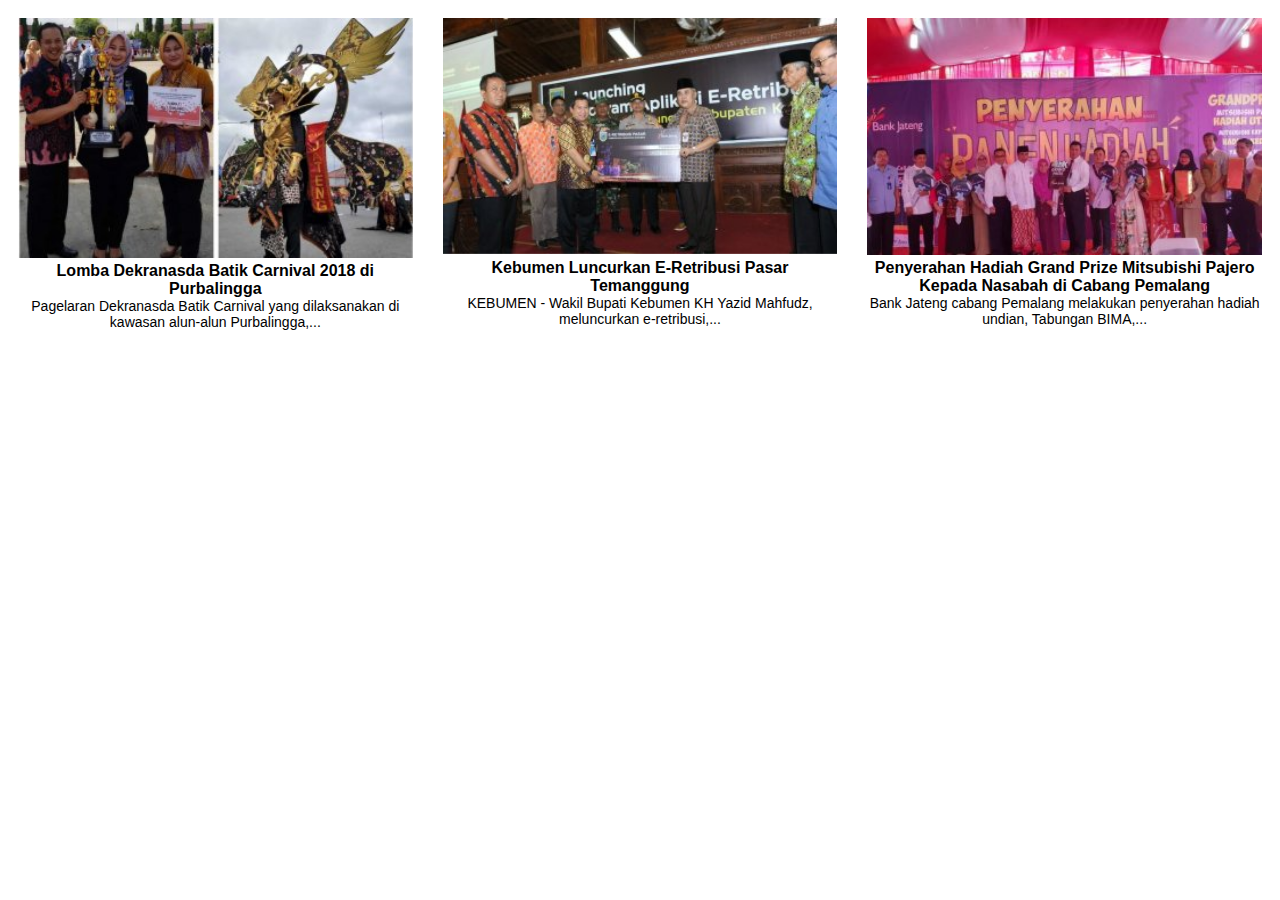
<file: iframe/inner1/index.html>
<html>
    <head>
        <meta name="viewport" content="width=device-width, initial-scale=1.0">
        <link rel="stylesheet" href="basic.css">
        <link rel="stylesheet" href="index.css">
    </head>

    <body>
        <div class="container" align="center">
		
            <div class="menu">
				<div class="molo"><img width="100%" src="minime1.png">
				<font class="judul"><b><br>Lomba Dekranasda Batik Carnival 2018 di Purbalingga</b></font><br>
				<font class="ket">Pagelaran Dekranasda Batik Carnival yang dilaksanakan di kawasan alun-alun Purbalingga,... </font></div>
			</div>
			
            <div class="content">
				<div class="molo"><img width="100%" src="minime2.png">
				<font class="judul"><b><br>Kebumen Luncurkan E-Retribusi Pasar Temanggung</b></font><br>
				<font class="ket">KEBUMEN - Wakil Bupati Kebumen KH Yazid Mahfudz, meluncurkan e-retribusi,... </font></div>
			</div>
			
            <div class="footer">
				<div class="molo"><img width="100%" src="minime3.png">
				<font class="judul"><b><br>Penyerahan Hadiah Grand Prize Mitsubishi Pajero Kepada Nasabah di Cabang Pemalang</b></font><br>
				<font class="ket">Bank Jateng cabang Pemalang melakukan penyerahan hadiah undian, Tabungan BIMA,... </font></div>
			</div>
			
        </div>
    </body>
</html>
</file>
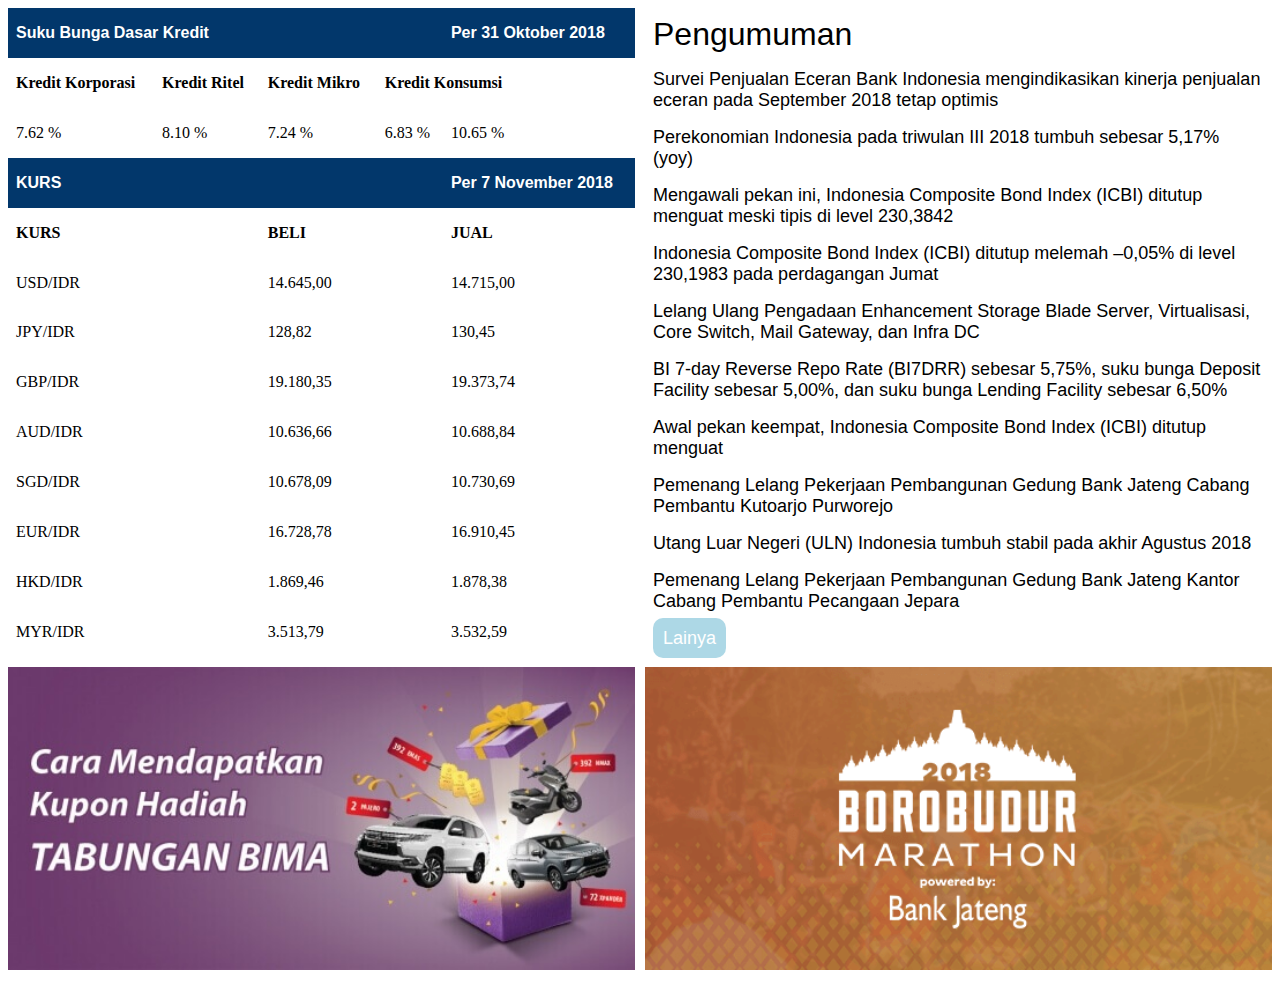
<file: iframe/inner2/index.html>
<html>
    <head>
        <meta name="viewport" content="width=device-width, initial-scale=1.0">
        <link rel="stylesheet" href="basic.css">
        <link rel="stylesheet" href="index.css">
    </head>

    <body>
        <div class="container" align="center">
		
            <div class="header">
				<table width="100%" border="0" cellspacing="0" cellpadding="8">
				
					<tr bgcolor="#02376B">
					<td colspan="5"><font class="foont">Suku Bunga Dasar Kredit</font></td>
					<td><font class="foont">Per 31 Oktober 2018</font></td>
					</tr>
					<tr>
						<td><b>Kredit Korporasi</td>
						<td><b>Kredit Ritel</td>
						<td><b>Kredit Mikro</td>
						<td colspan="3"><b>Kredit Konsumsi</td>
					</tr>

					<tr>
						<td>7.62 %</td>
						<td>8.10 %</td>
						<td>7.24 %</td>
						<td>6.83 %</td>
						<td colspan="2">10.65 %</td>
					</tr>
					<tr bgcolor="#02376B">
					<td colspan="5"><font class="foont">KURS</font></td>
					<td><font class="foont">Per 7 November 2018</font></td>
					</tr>
					
					<tr>
						<td colspan="2"><b>KURS</td>
						<td colspan="2"><b>BELI</td>
						<td colspan="2"><b>JUAL</td>
					</tr>
					<tr>
						<td colspan="2">USD/IDR</td>
						<td colspan="2">14.645,00</td>
						<td colspan="2">14.715,00</td>
					</tr>
					<tr>
						<td colspan="2">JPY/IDR</td>
						<td colspan="2">128,82</td>
						<td colspan="2">130,45</td>
					</tr>
					<tr>
						<td colspan="2">GBP/IDR</td>
						<td colspan="2">19.180,35</td>
						<td colspan="2">19.373,74</td>
					</tr>
					<tr>
						<td colspan="2">AUD/IDR</td>
						<td colspan="2">10.636,66</td>
						<td colspan="2">10.688,84</td>
					</tr>
					<tr>
						<td colspan="2">SGD/IDR</td>
						<td colspan="2">10.678,09</td>
						<td colspan="2">10.730,69</td>
					</tr>
					<tr>
						<td colspan="2">EUR/IDR</td>
						<td colspan="2">16.728,78</td>
						<td colspan="2">16.910,45</td>
					</tr>
					<tr>
						<td colspan="2">HKD/IDR</td>
						<td colspan="2">1.869,46</td>
						<td colspan="2">1.878,38</td>
					</tr>
					<tr>
						<td colspan="2">MYR/IDR</td>
						<td colspan="2">3.513,79</td>
						<td colspan="2">3.532,59</td>
					</tr>
					
					
				</table>
			
			</div>
			
            <div class="menu">
				<table width="100%" border="0" cellspacing="0" cellpadding="8">
					<tr>
						<td>
							<font face="arial" size="6px">Pengumuman
							</font>
						</td>
					</tr>
					<tr>
						<td>
							<font face="arial" size="4px">Survei Penjualan Eceran Bank Indonesia mengindikasikan kinerja penjualan eceran pada September 2018 tetap optimis
							</font>
						</td>
					</tr>
					<tr>
						<td>
							<font face="arial" size="4px">Perekonomian Indonesia pada triwulan III 2018 tumbuh sebesar 5,17% (yoy)
							</font>
						</td>
					</tr>
					<tr>
						<td>
							<font face="arial" size="4px">Mengawali pekan ini, Indonesia Composite Bond Index (ICBI) ditutup menguat meski tipis di level 230,3842
							</font>
						</td>
					</tr>
					<tr>
						<td>
							<font face="arial" size="4px">Indonesia Composite Bond Index (ICBI) ditutup melemah –0,05% di level 230,1983 pada perdagangan Jumat
							</font>
						</td>
					</tr>
					<tr>
						<td>
							<font face="arial" size="4px">Lelang Ulang Pengadaan Enhancement Storage Blade Server, Virtualisasi, Core Switch, Mail Gateway, dan Infra DC
							</font>
						</td>
					</tr>
					<tr>
						<td>
							<font face="arial" size="4px">BI 7-day Reverse Repo Rate (BI7DRR) sebesar 5,75%, suku bunga Deposit Facility sebesar 5,00%, dan suku bunga Lending Facility sebesar 6,50%
							</font>
						</td>
					</tr>
					<tr>
						<td>
							<font face="arial" size="4px">Awal pekan keempat, Indonesia Composite Bond Index (ICBI) ditutup menguat
							</font>
						</td>
					</tr>
					<tr>
						<td>
							<font face="arial" size="4px">Pemenang Lelang Pekerjaan Pembangunan Gedung Bank Jateng Cabang Pembantu Kutoarjo Purworejo
							</font>
						</td>
					</tr>
					<tr>
						<td>
							<font face="arial" size="4px">Utang Luar Negeri (ULN) Indonesia tumbuh stabil pada akhir Agustus 2018
							</font>
						</td>
					</tr>
					<tr>
						<td>
							<font face="arial" size="4px">Pemenang Lelang Pekerjaan Pembangunan Gedung Bank Jateng Kantor Cabang Pembantu Pecangaan Jepara
							</font>
						</td>
					</tr>
					<tr>
						<td>
							<font face="arial" size="4px" color="white" style="border: 0px;padding: 10px;border-radius:10px;background-color: lightblue;">Lainya
							</font>
						</td>
					</tr>
				</table>
			</div>
			
            <div class="content"><img width="100%" height="auto" src="tab.jpg">
			</div>
			
            <div class="footer"><img width="100%" height="auto" src="bor.png"
			</div>
			
        </div>
    </body>
</html>
</file>
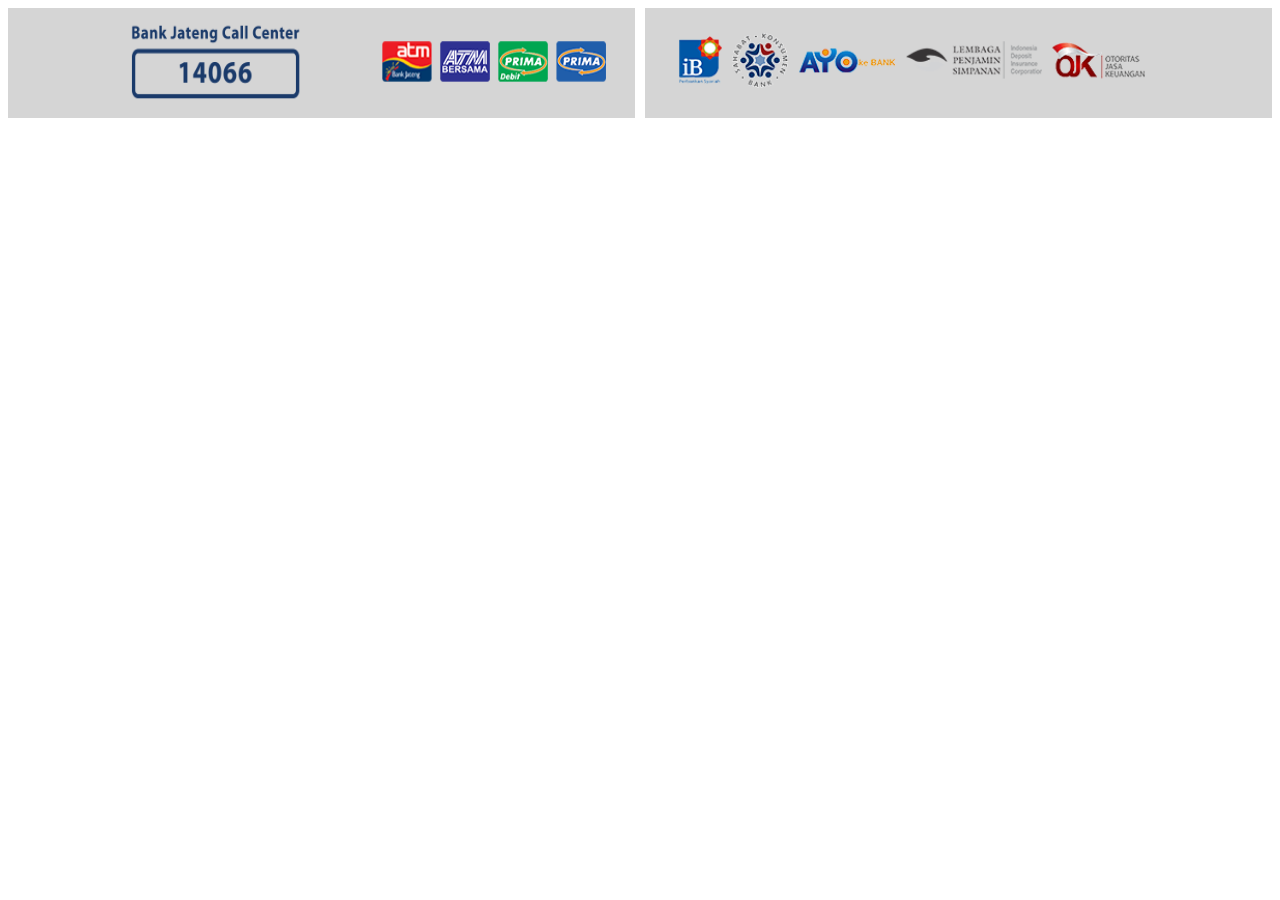
<file: iframe/inner3/index.html>
<html>
    <head>
        <meta name="viewport" content="width=device-width, initial-scale=1.0">
        <link rel="stylesheet" href="basic.css">
        <link rel="stylesheet" href="index.css">
    </head>

    <body>
        <div class="container" align="center">
		
            <div class="header">
			<img width="100%" height="auto" src="1.png">
			</div>
			
            <div class="menu">
			<img width="100%" height="auto" src="2.png">
			</div>
			
        </div>
    </body>
</html>
</file>
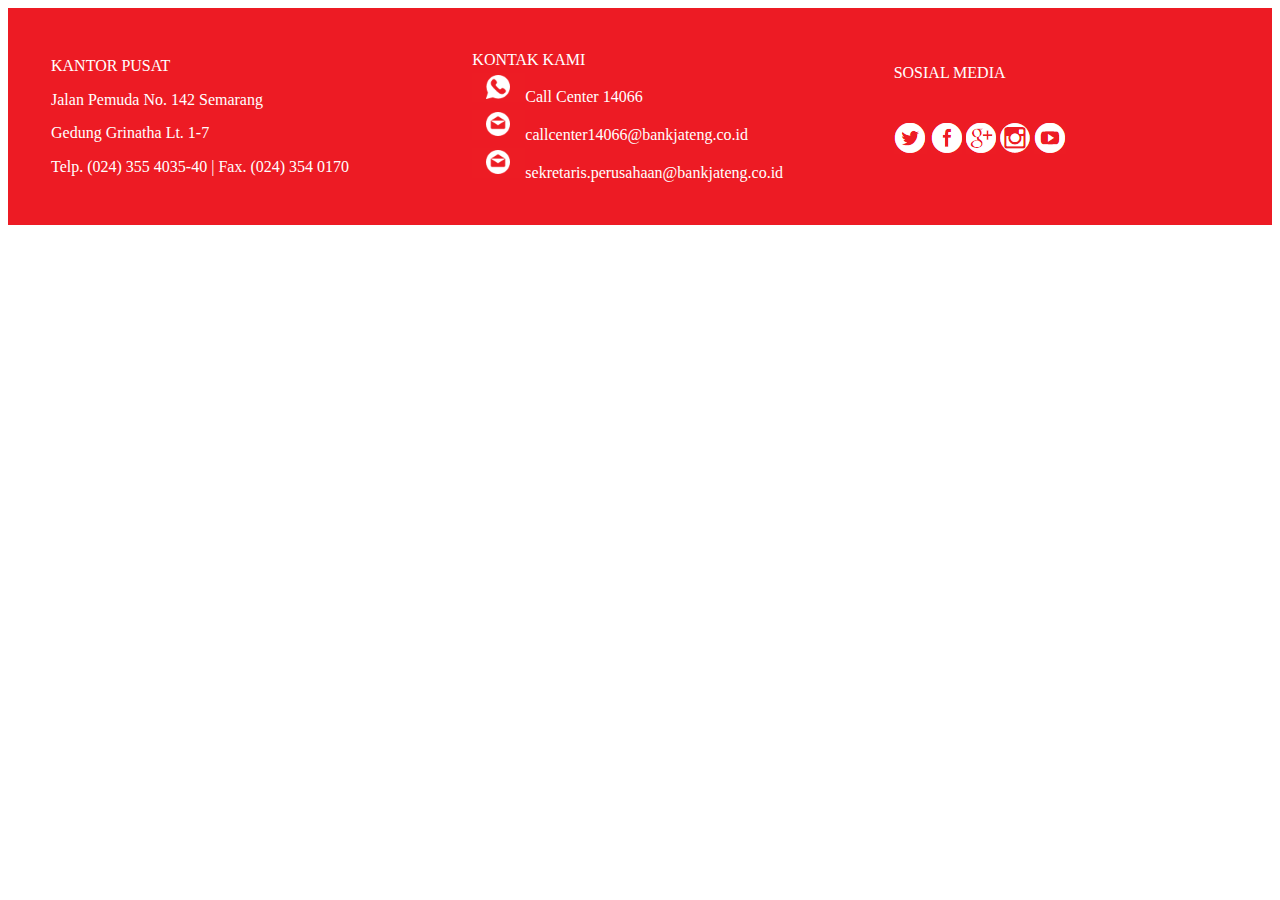
<file: iframe/inner4/index.html>
<html>
    <head>
        <meta name="viewport" content="width=device-width, initial-scale=1.0">
        <link rel="stylesheet" href="basic.css">
        <link rel="stylesheet" href="index.css">
    </head>

    <body>
        <div class="container" align="center">
		
            <div class="header">
				<table width="100%" style="margin: 40px;">
					<tr>
						<td><font color="#fff">KANTOR PUSAT</font>
						</td>
					</tr>
					<tr>
						<td><font color="#fff">Jalan Pemuda No. 142 Semarang</font>
						</td>
					</tr>
					<tr>
						<td><font color="#fff">Gedung Grinatha Lt. 1-7</font>
						</td>
					</tr>
					<tr>
						<td><font color="#fff">Telp. (024) 355 4035-40 | Fax. (024) 354 0170</font>
						</td>
					</tr>
				</table>
			</div>
			
            <div class="menu">
			<table width="100%" style="margin: 40px;">
					<tr>
						<td><font color="#fff">KONTAK KAMI</font>
						</td>
					</tr>
					<tr>
						<td><a href="Telpon"><img src="1.png" title="WhatsApp"></a><font color="#fff">Call Center 14066</font>
						</td>
					</tr>
					<tr>
						<td><a href="mailto:callcenter14066@bankjateng.co.id"></a><img src="2.png" title="E-mail"><font color="#fff">callcenter14066@bankjateng.co.id</font> 
						</td>
					</tr>
					<tr>
						<td><a href="mailto:sekretaris.perusahaan@bankjateng.co.id"></a><img src="3.png" title="E-Mail"><font color="#fff">sekretaris.perusahaan@bankjateng.co.id</font>
						</td>
					</tr>
				</table>
			</div>
			
            <div class="content">
			<table width="100%" style="margin: 40px;">
					<tr>
						<td><font color="#fff">SOSIAL MEDIA</font>
						</td>
					</tr>
					<tr>
						<td>
						<a href="twitter.com"><img src="4.png" title="Twitter"></a>
						<a href="facebook.com"><img src="5.png" title="Facebook"></a>
						<a href="Googleplus.com"><img src="6.png" title="Google+"></a>
						<a href="instagram.com"><img src="7.png" title="Instagram"></a>
						<a href="youtube.com"><img src="8.png" title="Youtube"></a>
						</td>
					</tr>
				</table>
			</div>
			
        </div>
    </body>
</html>
</file>
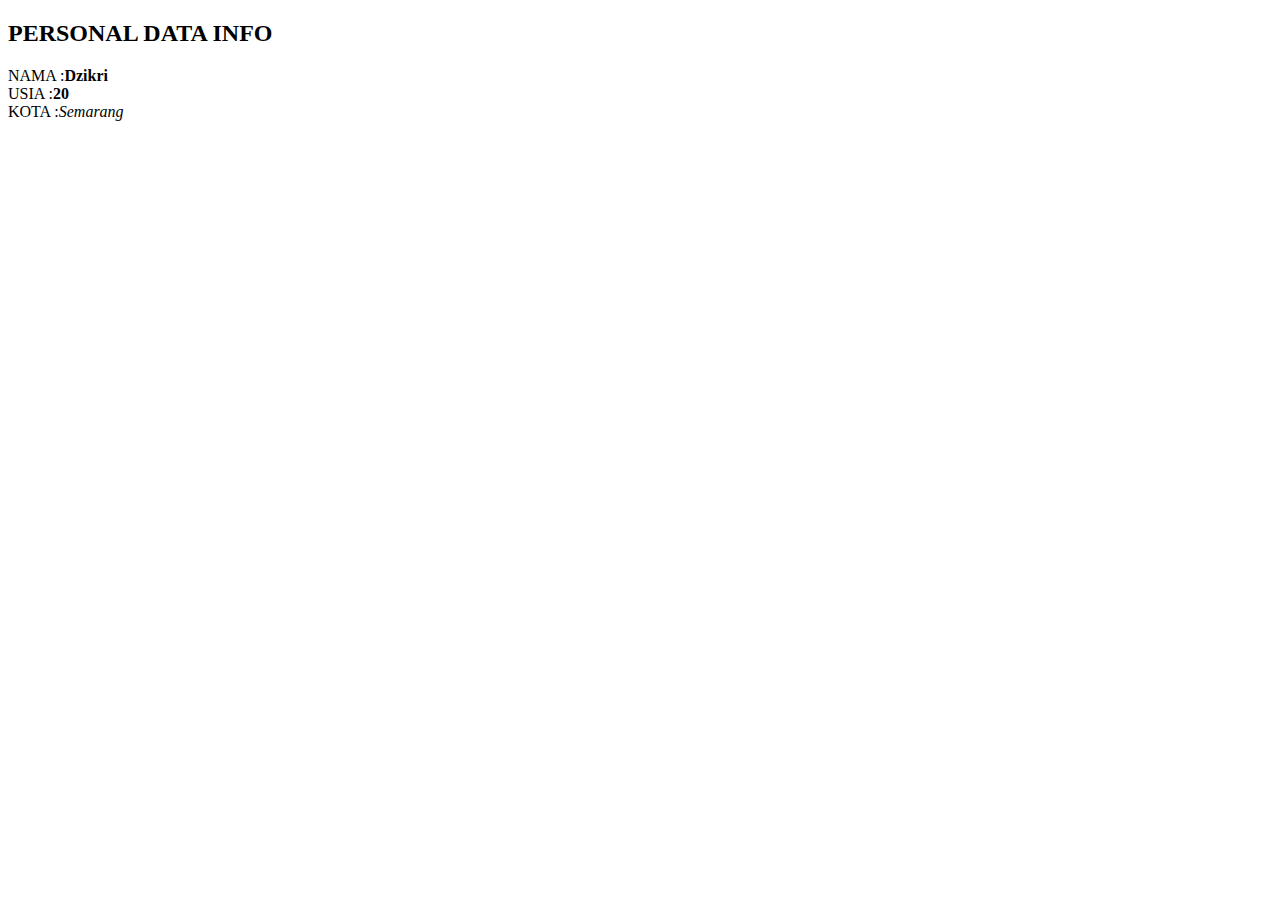
<file: ajax-json/json.html>
<!DOCTYPE html>
<html>
<body>

<h2>PERSONAL DATA INFO</h2>

NAMA :<b id="A1"></b><br>
USIA :<b id="A2"></b><br>
KOTA :<i id="A3"></i>

<script>

var myJSON = '{ "name":"Dzikri", "age":20, "city":"Semarang" }';
var myObj = JSON.parse(myJSON);
document.getElementById("A1").innerHTML = myObj.name;
document.getElementById("A2").innerHTML = myObj.age;
document.getElementById("A3").innerHTML = myObj.city;

</script>

<script>
        
        console.log("Cek umur");
        console.log(A2<9);
</script>

</body>
</html>
</file>
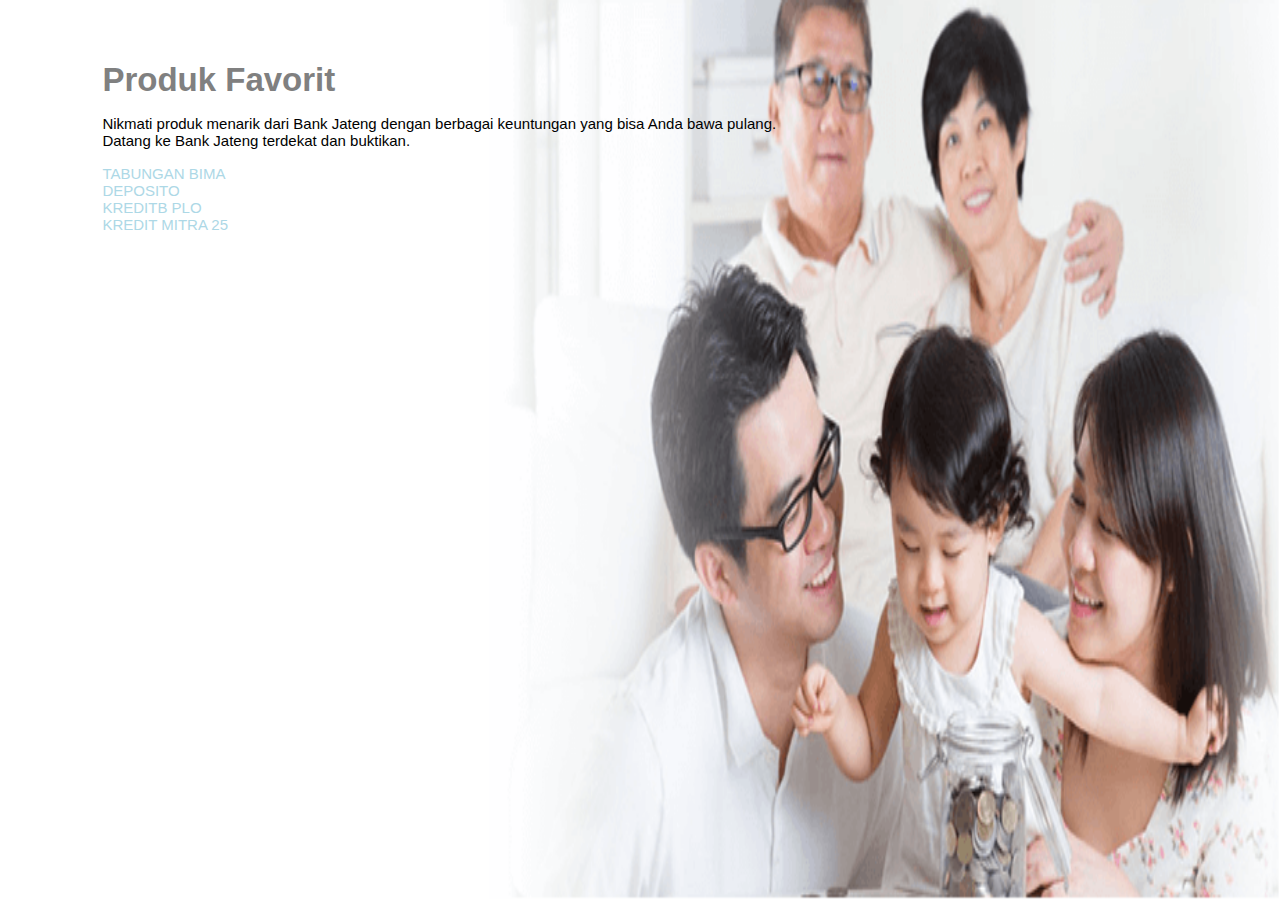
<file: tab/tab1.html>
<html>
	<style>
		.text-block{
		position: absolute;
		left: 8%;
		top: 5%;}
	</style>
	<style>
		.fonte{
		font-size: 33px;
		font-weight: bold;
		color: grey;		
		}
		.fonta{
		font-size: 15px;
		}
		@media screen and (max-width: 780px) {
			.fonte{
		font-size: 22px;
		font-weight: bold;
		color: grey;		
		}
		
		.fonta{
		font-size: 9px;
		}
		}
	</style>
	
	<body style="margin: 0px;">
		<img width="100%" height="100%" src="tab1.png">
		<div class="text-block">
					<p><font class="fonte" face="sans-serif">Produk Favorit</font></p>
					<p><font class="fonta" face="sans-serif">Nikmati produk menarik dari Bank Jateng dengan berbagai keuntungan yang bisa Anda bawa pulang.<br/> Datang ke Bank Jateng terdekat dan buktikan.</font></p>
					<p><font class="fonta" color="lightblue" face="sans-serif">TABUNGAN BIMA<br>DEPOSITO<br>KREDITB PLO<br>KREDIT MITRA 25</font></p>
					</div>
	
</html>
</file>
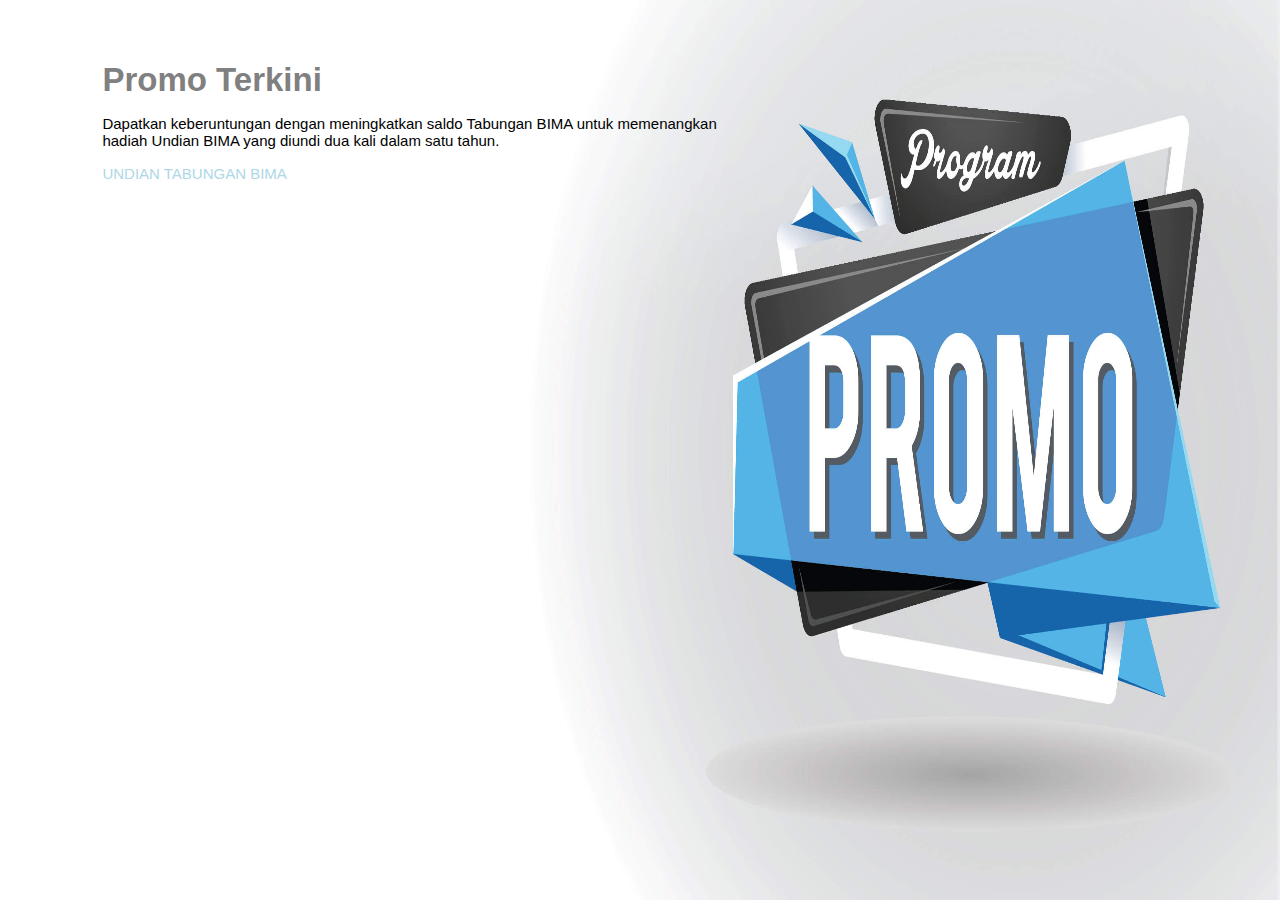
<file: tab/tab2.html>
<html>
	<style>
		.text-block{
		position: absolute;
		left: 8%;
		top: 5%;}
	</style>
	<style>
		.fonte{
		font-size: 33px;
		font-weight: bold;
		color: grey;		
		}
		.fonta{
		font-size: 15px;
		}
		@media screen and (max-width: 780px) {
			.fonte{
		font-size: 22px;
		font-weight: bold;
		color: grey;		
		}
		
		.fonta{
		font-size: 9px;
		}
		}
	</style>
	
	<body style="margin: 0px;">
		<img width="100%" height="100%" src="tab2.jpg">
		<div class="text-block">
					<p><font class="fonte" face="sans-serif">Promo Terkini</font></p>
					<p><font class="fonta" face="sans-serif">Dapatkan keberuntungan dengan meningkatkan saldo Tabungan BIMA untuk memenangkan<br>hadiah Undian BIMA yang diundi dua kali dalam satu tahun.</font></p>
					<p><font class="fonta" color="lightblue" face="sans-serif">UNDIAN TABUNGAN BIMA</font></p>
					</div>
</html>
</file>
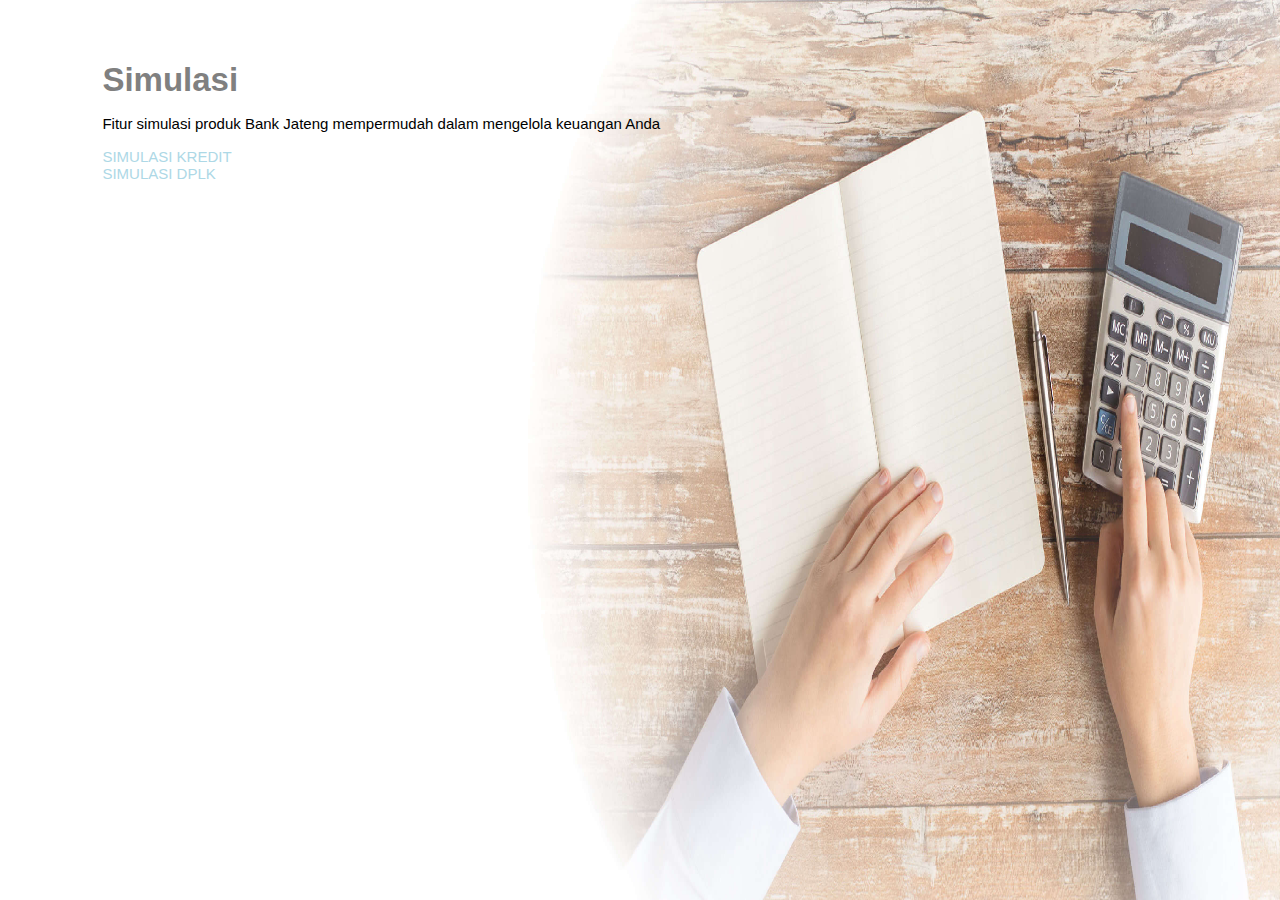
<file: tab/tab3.html>
<html>
	<style>
		.text-block{
		position: absolute;
		left: 8%;
		top: 5%;}
	</style>
	<style>
		.fonte{
		font-size: 33px;
		font-weight: bold;
		color: grey;		
		}
		.fonta{
		font-size: 15px;
		}
		@media screen and (max-width: 780px) {
			.fonte{
		font-size: 22px;
		font-weight: bold;
		color: grey;		
		}
		
		.fonta{
		font-size: 9px;
		}
		}
	</style>
	
	<body style="margin: 0px;">
		<img width="100%" height="100%" src="tab3.jpg">
		<div class="text-block">
					<p><font class="fonte" face="sans-serif">Simulasi</font></p>
					<p><font class="fonta" face="sans-serif">Fitur simulasi produk Bank Jateng mempermudah dalam mengelola keuangan Anda</font></p>
					<p><font class="fonta" color="lightblue" face="sans-serif">SIMULASI KREDIT<br>SIMULASI DPLK</font></p>
					</div>
</html>
</file>
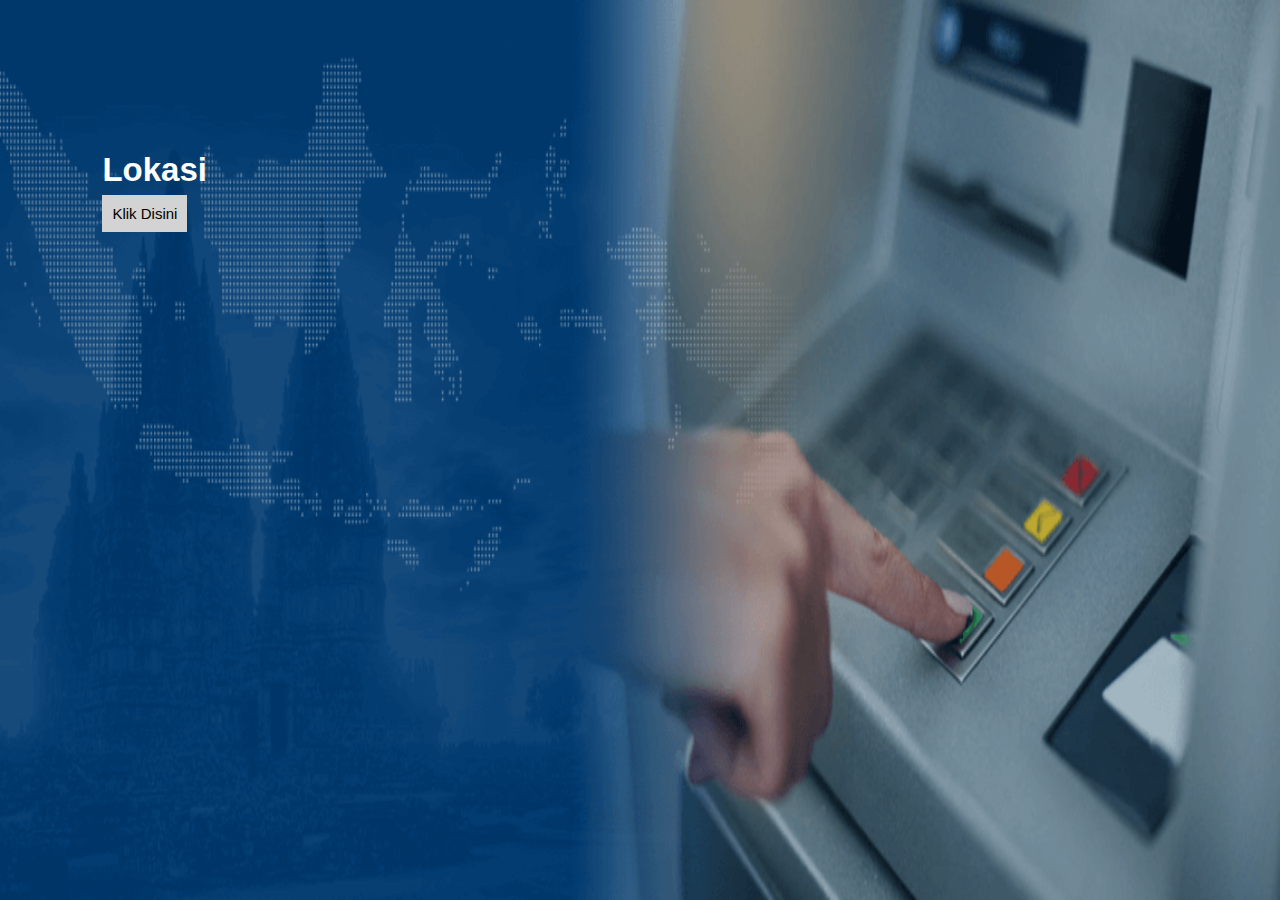
<file: tab/tab4.html>
<html>
	<style>
		.text-block{
		position: absolute;
		left: 8%;
		top: 15%;}
	</style>
	<style>
	
		.text-block p:hover{color: white;}
		.fonte{
		font-size: 33px;
		font-weight: bold;
		color: white;		
		}
		.fonta{
		padding: 10px;
		font-size: 15px;
		background-color: lightgrey;
		}
		@media screen and (max-width: 780px) {
			.fonte{
		font-size: 22px;
		font-weight: bold;
		color: white;		
		}
		
		.fonta{
		padding: 10px;
		font-size: 9px;
		background-color: lightgrey;
		}
		}
	</style>
	
	<body style="margin: 0px;">
		<img width="100%" height="100%" src="tab4.png">
		<div class="text-block">
					<p><font class="fonte" face="sans-serif">Lokasi</font></p>
					<p><font class="fonta" face="sans-serif">Klik Disini</font></p>
					</div>
</html>
</file>
<file: iframe/inner1/basic.css>
.container > div{
    display: flex;
    justify-content: left;
    align-content: left;
    font-size: 2em;
}
.molo{
	margin: 10px;
	width: 100%;
}
.judul{
	font-family: arial;
	font-size: 16px;
	color: black;
}
.ket{
	
	font-family: arial;
	font-size: 14px;
	color: black;
}

html, body{
    background-color: none;
}

.container > div:nth-child(1n){
    background-color: #fff;
}

.container > div:nth-child(2n){
    background-color: #fff;
}

.container > div:nth-child(3n){
    background-color: #fff;
}
</file>
<file: iframe/inner1/index.css>
.container{
    display: grid;
    grid-gap: 10px;
   /*grid-template-columns: 100px auto 100px;
    grid-template-row: 50px 50px;*/

    /*grid-template-columns: 100px auto ;
    grid-template-row: 50px 50px 200px;*/

    /*grid-template-columns: 1fr 1fr 1fr 1fr;
    grid-template-row: 50px 50px;*/

    /*grid-template-columns: repeat(2, 1fr);
    grid-template-row: repeat(4, 50px);*/

    /*grid-template: 50px 50px/ 100px auto 100px;*/

    grid-template: auto auto auto/ repeat(3, 1fr);

}


.menu{
    grid-column: 1 / 2;
    margin: 0px;
}

.content{
    
    grid-column: 2/ 3;

}

.footer{
    
    grid-column: 3/ -1;
}



@media screen and (max-width: 1080px) {
	
	.container{
        grid-template-columns: repeat(3, 1fr);
        grid-template-rows: auto auto auto; 
    }


}


@media screen and (max-width: 780px) {
	
	.container{
        grid-template-columns: repeat(3, 1fr);
        grid-template-rows: auto auto auto;
    }
	
	.menu{
    grid-column: 1 / -1;}

	.content{
    grid-column: 1/ -1;}

	.footer{
    grid-column: 1/ -1;}

}
</file>
<file: iframe/inner2/basic.css>
.container > div{
    display: flex;
    justify-content: left;
    align-content: left;
    font-size: 2em;
}
.molo{
	margin: 10px;
	width: 100%;
}
.judul{
	font-family: arial;
	font-size: 16px;
	color: black;
}
.foont{
	color: #fff;
	font-family: arial;
	font-weight: bold;
}
.ket{
	
	font-family: arial;
	font-size: 14px;
	color: black;
}

html, body{
    background-color: none;
}

.container > div:nth-child(1n){
    background-color: white;
}

.container > div:nth-child(2n){
    background-color: white;
}

.container > div:nth-child(3n){
    background-color: green;
}
.container > div:nth-child(4n){
    background-color: green;
}
</file>
<file: iframe/inner2/index.css>
.container{
    display: grid;
    grid-gap: 10px;
   /*grid-template-columns: 100px auto 100px;
    grid-template-row: 50px 50px;*/

    /*grid-template-columns: 100px auto ;
    grid-template-row: 50px 50px 200px;*/

    /*grid-template-columns: 1fr 1fr 1fr 1fr;
    grid-template-row: 50px 50px;*/

    /*grid-template-columns: repeat(2, 1fr);
    grid-template-row: repeat(4, 50px);*/

    /*grid-template: 50px 50px/ 100px auto 100px;*/

    grid-template: auto auto auto/ repeat(2, 1fr);

}

.header{
	
    grid-column: 1 / 2;	
}

.menu{
	
    grid-column: 2/ -1;
}

.content{
    
    grid-column: 1 / 2;	
}

.footer{
    
    grid-column: 2/ -1;
}



@media screen and (max-width: 1080px) {
	
	.container{
        grid-template-columns: repeat(3, 1fr);
        grid-template-rows: auto auto auto; 
    }


}


@media screen and (max-width: 780px) {
	
	.container{
        grid-template-columns: repeat(3, 1fr);
        grid-template-rows: auto auto auto;
    }
	
	.header{
    grid-column: 1 / -1;}

	.menu{
    grid-column: 1 / -1;}

	.menu{
    grid-column: 1 / -1;}

	.content{
    grid-column: 1/ -1;}

	.footer{
    grid-column: 1/ -1;}

}
</file>
<file: iframe/inner3/basic.css>
.container > div{
    display: flex;
    justify-content: left;
    align-content: left;
    font-size: 2em;
}
.molo{
	margin: 10px;
	width: 100%;
}
.judul{
	font-family: arial;
	font-size: 16px;
	color: black;
}
.foont{
	color: #fff;
	font-family: arial;
	font-weight: bold;
}
.ket{
	
	font-family: arial;
	font-size: 14px;
	color: black;
}

html, body{
    background-color: none;
}

.container > div:nth-child(1n){
    background-color: #D5D5D5;
}

.container > div:nth-child(2n){
    background-color: #D5D5D5;
}
</file>
<file: iframe/inner3/index.css>
.container{
    display: grid;
    grid-gap: 10px;
   /*grid-template-columns: 100px auto 100px;
    grid-template-row: 50px 50px;*/

    /*grid-template-columns: 100px auto ;
    grid-template-row: 50px 50px 200px;*/

    /*grid-template-columns: 1fr 1fr 1fr 1fr;
    grid-template-row: 50px 50px;*/

    /*grid-template-columns: repeat(2, 1fr);
    grid-template-row: repeat(4, 50px);*/

    /*grid-template: 50px 50px/ 100px auto 100px;*/

    grid-template: auto auto/ repeat(2, 1fr);

}

.header{
	
    grid-column: 1 / 2;	
}

.menu{
	
    grid-column: 2/ -1;
}



@media screen and (max-width: 1080px) {
	
	.container{
        grid-template-columns: repeat(2, 1fr);
        grid-template-rows: auto auto; 
    }


}


@media screen and (max-width: 780px) {
	
	.container{
        grid-template-columns: repeat(2, 1fr);
        grid-template-rows: auto auto auto;
    }
	
	.header{
    grid-column: 1 / -1;}

	.menu{
    grid-column: 1 / -1;}

}
</file>
<file: iframe/inner4/basic.css>
.container > div{
    display: flex;
    justify-content: center;
    align-content: center;
    font-size: 2em;
}
.molo{
	width: 100%;
}
.judul{
	font-family: arial;
	font-size: 16px;
	color: black;
}
.foont{
	color: #fff;
	font-family: arial;
	font-weight: bold;
}
.ket{
	
	font-family: arial;
	font-size: 14px;
	color: black;
}

html, body{
    background-color: none;
}

.container > div:nth-child(1n){
    background-color: #ED1B24;
}

.container > div:nth-child(2n){
    background-color: #ED1B24;
}
.container > div:nth-child(3n){
    background-color: #ED1B24;
}
</file>
<file: iframe/inner4/index.css>
.container{
    display: grid;
	margin: 0px;
   /*grid-template-columns: 100px auto 100px;
    grid-template-row: 50px 50px;*/

    /*grid-template-columns: 100px auto ;
    grid-template-row: 50px 50px 200px;*/

    /*grid-template-columns: 1fr 1fr 1fr 1fr;
    grid-template-row: 50px 50px;*/

    /*grid-template-columns: repeat(2, 1fr);
    grid-template-row: repeat(4, 50px);*/

    /*grid-template: 50px 50px/ 100px auto 100px;*/

    grid-template: auto auto/ repeat(3, 1fr);

}

.header{
	
    grid-column: 1 / 2;	
}

.menu{
	
    grid-column: 2/ 3;
}
.content{
	
    grid-column: 3/ -1;
}



@media screen and (max-width: 1080px) {
	
	.container{
        grid-template-columns: repeat(2, 1fr);
        grid-template-rows: auto auto; 
    }


}


@media screen and (max-width: 780px) {
	
	.container{
        grid-template-columns: repeat(2, 1fr);
        grid-template-rows: auto auto auto;
    }
	
	.header{
    grid-column: 1 / -1;}

	.menu{
    grid-column: 1 / -1;}
	
	.content{
    grid-column: 1 / -1;}

}
</file>
